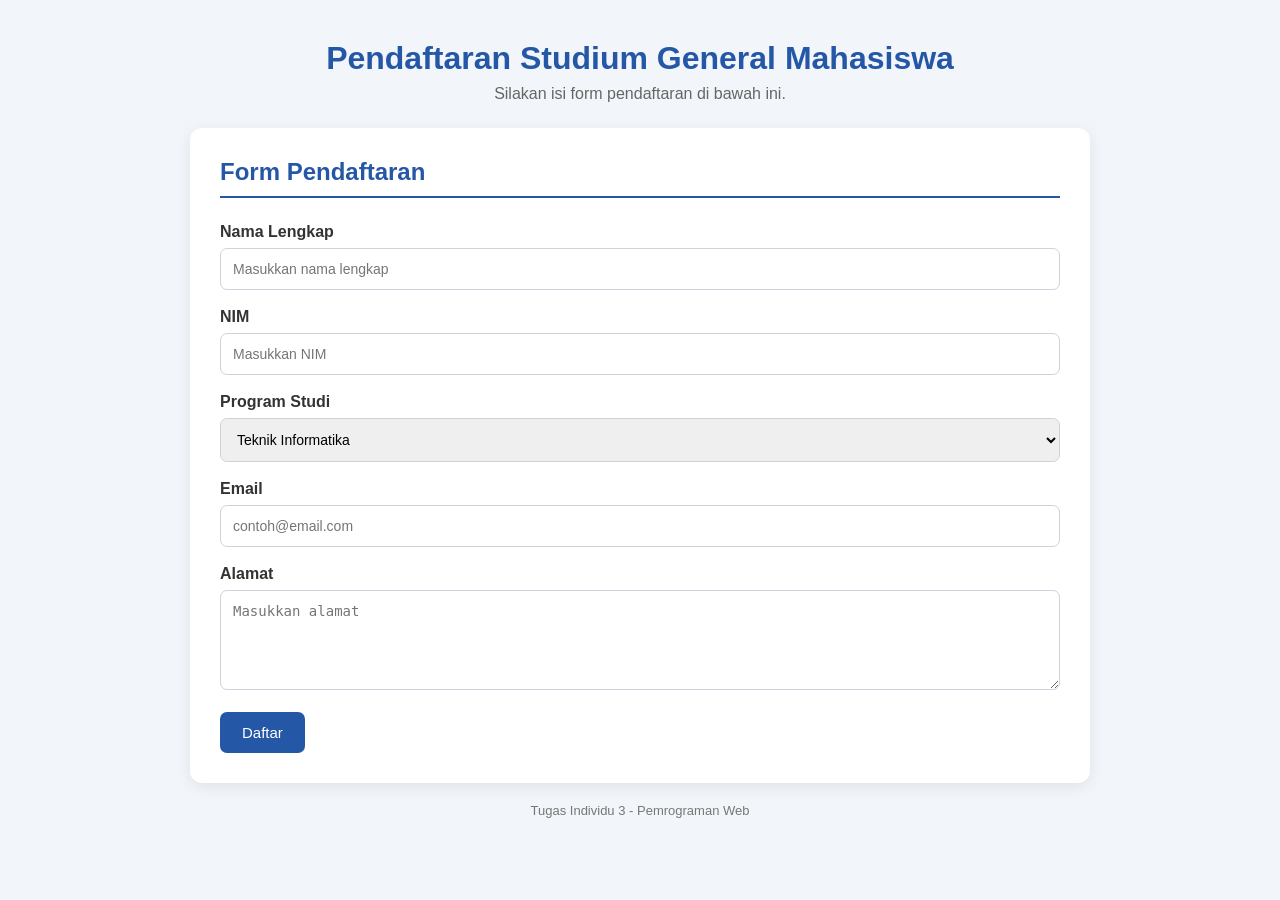
<file: Pemweb 2_124140069_Salsabila Afra Gunas/index.html>
<!DOCTYPE html>
<html lang="id">
<head>
    <meta charset="UTF-8">
    <meta name="viewport" content="width=device-width, initial-scale=1.0">
    <title>Pendaftaran Studium General Mahasiswa</title>

    <link rel="stylesheet" href="style.css">
</head>

<body>

    <div class="container">

        <header class="header">
            <h1>Pendaftaran Studium General Mahasiswa</h1>
            <p>Silakan isi form pendaftaran di bawah ini.</p>
        </header>

        <main class="card">

            <h2>Form Pendaftaran</h2>

            <form action="detail.html" method="GET">

                <div class="form-group">
                    <label for="nama">Nama Lengkap</label>
                    <input type="text" id="nama" name="nama"
                           placeholder="Masukkan nama lengkap"
                           required>
                </div>

                <div class="form-group">
                    <label for="nim">NIM</label>
                    <input type="text" id="nim" name="nim"
                           placeholder="Masukkan NIM"
                           required>
                </div>

                <div class="form-group">
                    <label for="prodi">Program Studi</label>

                    <select id="prodi" name="prodi">
                        <option value="Teknik Informatika">
                            Teknik Informatika
                        </option>

                        <option value="Sistem Informasi">
                            Sistem Informasi
                        </option>

                        <option value="Teknik Elektro">
                            Teknik Elektro
                        </option>

                        <option value="Teknik Sipil">
                            Teknik Sipil
                        </option>
                    </select>
                </div>

                <div class="form-group">
                    <label for="email">Email</label>

                    <input type="email" id="email" name="email"
                           placeholder="contoh@email.com"
                           required>
                </div>

                <div class="form-group">
                    <label for="alamat">Alamat</label>

                    <textarea id="alamat" name="alamat"
                              placeholder="Masukkan alamat"></textarea>
                </div>

                <button type="submit">
                    Daftar
                </button>

            </form>

        </main>

        <footer>
            <p>Tugas Individu 3 - Pemrograman Web</p>
        </footer>

    </div>

</body>
</html>
</file>
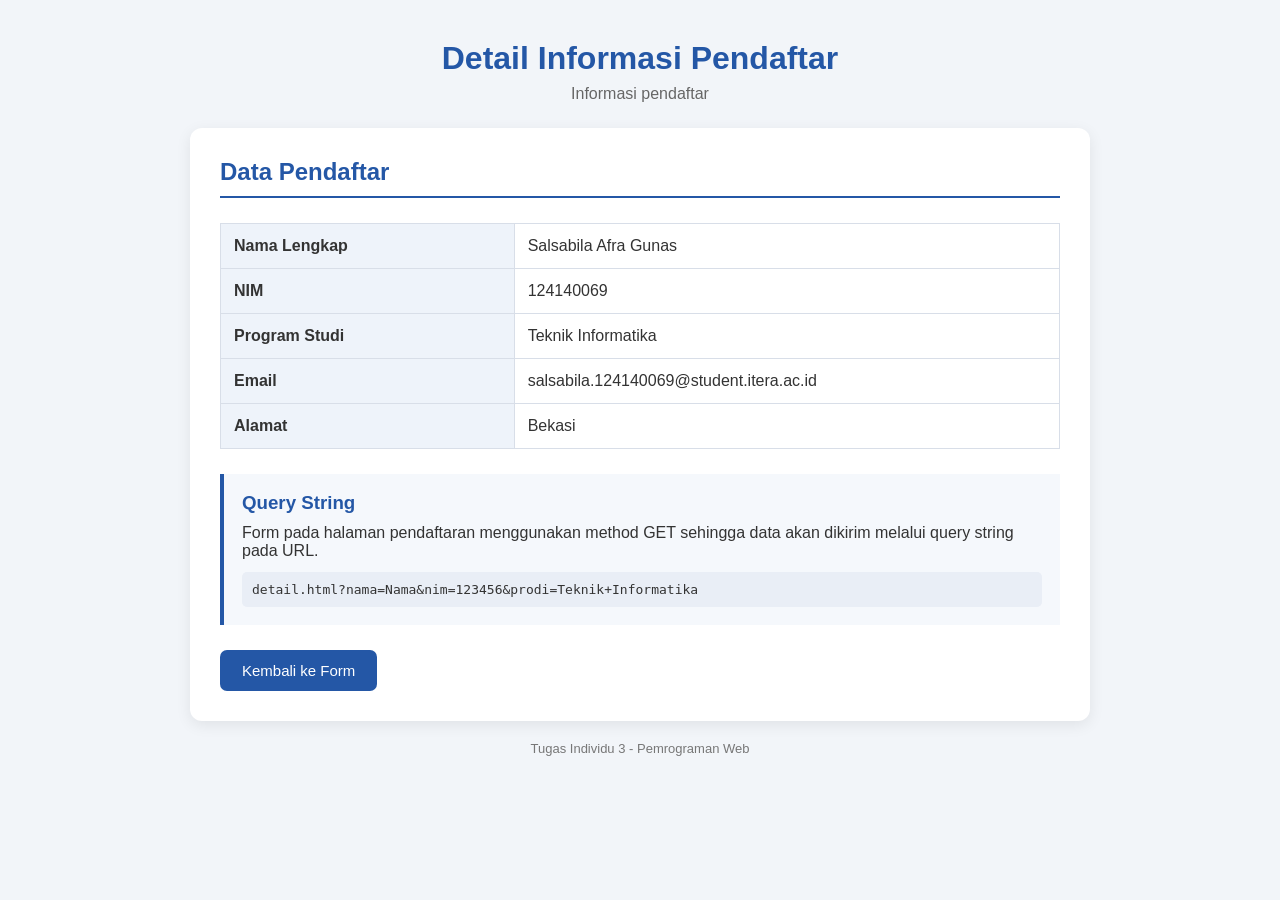
<file: Pemweb 2_124140069_Salsabila Afra Gunas/detail.html>
<!DOCTYPE html>
<html lang="id">
<head>
    <meta charset="UTF-8">
    <meta name="viewport" content="width=device-width, initial-scale=1.0">

    <title>Detail Informasi Pendaftar</title>

    <link rel="stylesheet" href="style.css">
</head>

<body>

    <div class="container">

        <header class="header">
            <h1>Detail Informasi Pendaftar</h1>
            <p>Informasi pendaftar</p>
        </header>

        <main class="card">

            <h2>Data Pendaftar</h2>

            <table>

                <tr>
                    <th>Nama Lengkap</th>
                    <td>Salsabila Afra Gunas</td>
                </tr>

                <tr>
                    <th>NIM</th>
                    <td>124140069</td>
                </tr>

                <tr>
                    <th>Program Studi</th>
                    <td>Teknik Informatika</td>
                </tr>

                <tr>
                    <th>Email</th>
                    <td>salsabila.124140069@student.itera.ac.id</td>
                </tr>

                <tr>
                    <th>Alamat</th>
                    <td>Bekasi</td>
                </tr>

            </table>

            <div class="info-box">

                <h3>Query String</h3>

                <p>
                    Form pada halaman pendaftaran menggunakan
                    method GET sehingga data akan dikirim melalui
                    query string pada URL.
                </p>

                <p class="example">
                    detail.html?nama=Nama&nim=123456&prodi=Teknik+Informatika
                </p>

            </div>

            <a href="index.html" class="back-button">
                Kembali ke Form
            </a>

        </main>

        <footer>
            <p>Tugas Individu 3 - Pemrograman Web</p>
        </footer>

    </div>

</body>
</html>
</file>
<file: Pemweb 2_124140069_Salsabila Afra Gunas/style.css>
* {
    box-sizing: border-box;
    margin: 0;
    padding: 0;
}

body {
    font-family: Arial, sans-serif;
    background-color: #f2f5f9;
    color: #333;
}

.container {
    width: 90%;
    max-width: 900px;
    margin: 40px auto;
}

.header {
    text-align: center;
    margin-bottom: 25px;
}

.header h1 {
    color: #2457a6;
    margin-bottom: 8px;
}

.header p {
    color: #666;
}

.card {
    background-color: white;
    padding: 30px;
    border-radius: 12px;

    box-shadow: 0 4px 15px rgba(0, 0, 0, 0.08);
}

.card h2 {
    color: #2457a6;
    margin-bottom: 25px;

    border-bottom: 2px solid #2457a6;
    padding-bottom: 10px;
}

.form-group {
    margin-bottom: 18px;
}

.form-group label {
    display: block;
    font-weight: bold;
    margin-bottom: 7px;
}

input,
select,
textarea {
    width: 100%;

    padding: 12px;

    border: 1px solid #ccd3dd;

    border-radius: 7px;

    font-size: 14px;
}

textarea {
    height: 100px;

    resize: vertical;
}

input:focus,
select:focus,
textarea:focus {
    outline: none;

    border-color: #2457a6;
}

button,
.back-button {
    display: inline-block;

    background-color: #2457a6;

    color: white;

    border: none;

    padding: 12px 22px;

    border-radius: 7px;

    text-decoration: none;

    cursor: pointer;

    font-size: 15px;
}

button:hover,
.back-button:hover {
    background-color: #17427f;
}

table {
    width: 100%;

    border-collapse: collapse;

    margin-bottom: 25px;
}

th,
td {
    border: 1px solid #d8dee8;

    padding: 13px;

    text-align: left;
}

th {
    width: 35%;

    background-color: #eef3fa;
}

.info-box {
    background-color: #f5f8fc;

    border-left: 4px solid #2457a6;

    padding: 18px;

    margin-bottom: 25px;
}

.info-box h3 {
    margin-bottom: 10px;

    color: #2457a6;
}

.example {
    margin-top: 12px;

    padding: 10px;

    background-color: #e9eef6;

    border-radius: 5px;

    font-family: monospace;

    word-break: break-all;
}

footer {
    text-align: center;

    color: #777;

    margin-top: 20px;

    font-size: 13px;
}

@media (max-width: 600px) {

    .container {
        width: 94%;

        margin: 20px auto;
    }

    .card {
        padding: 20px;
    }

}
</file>
